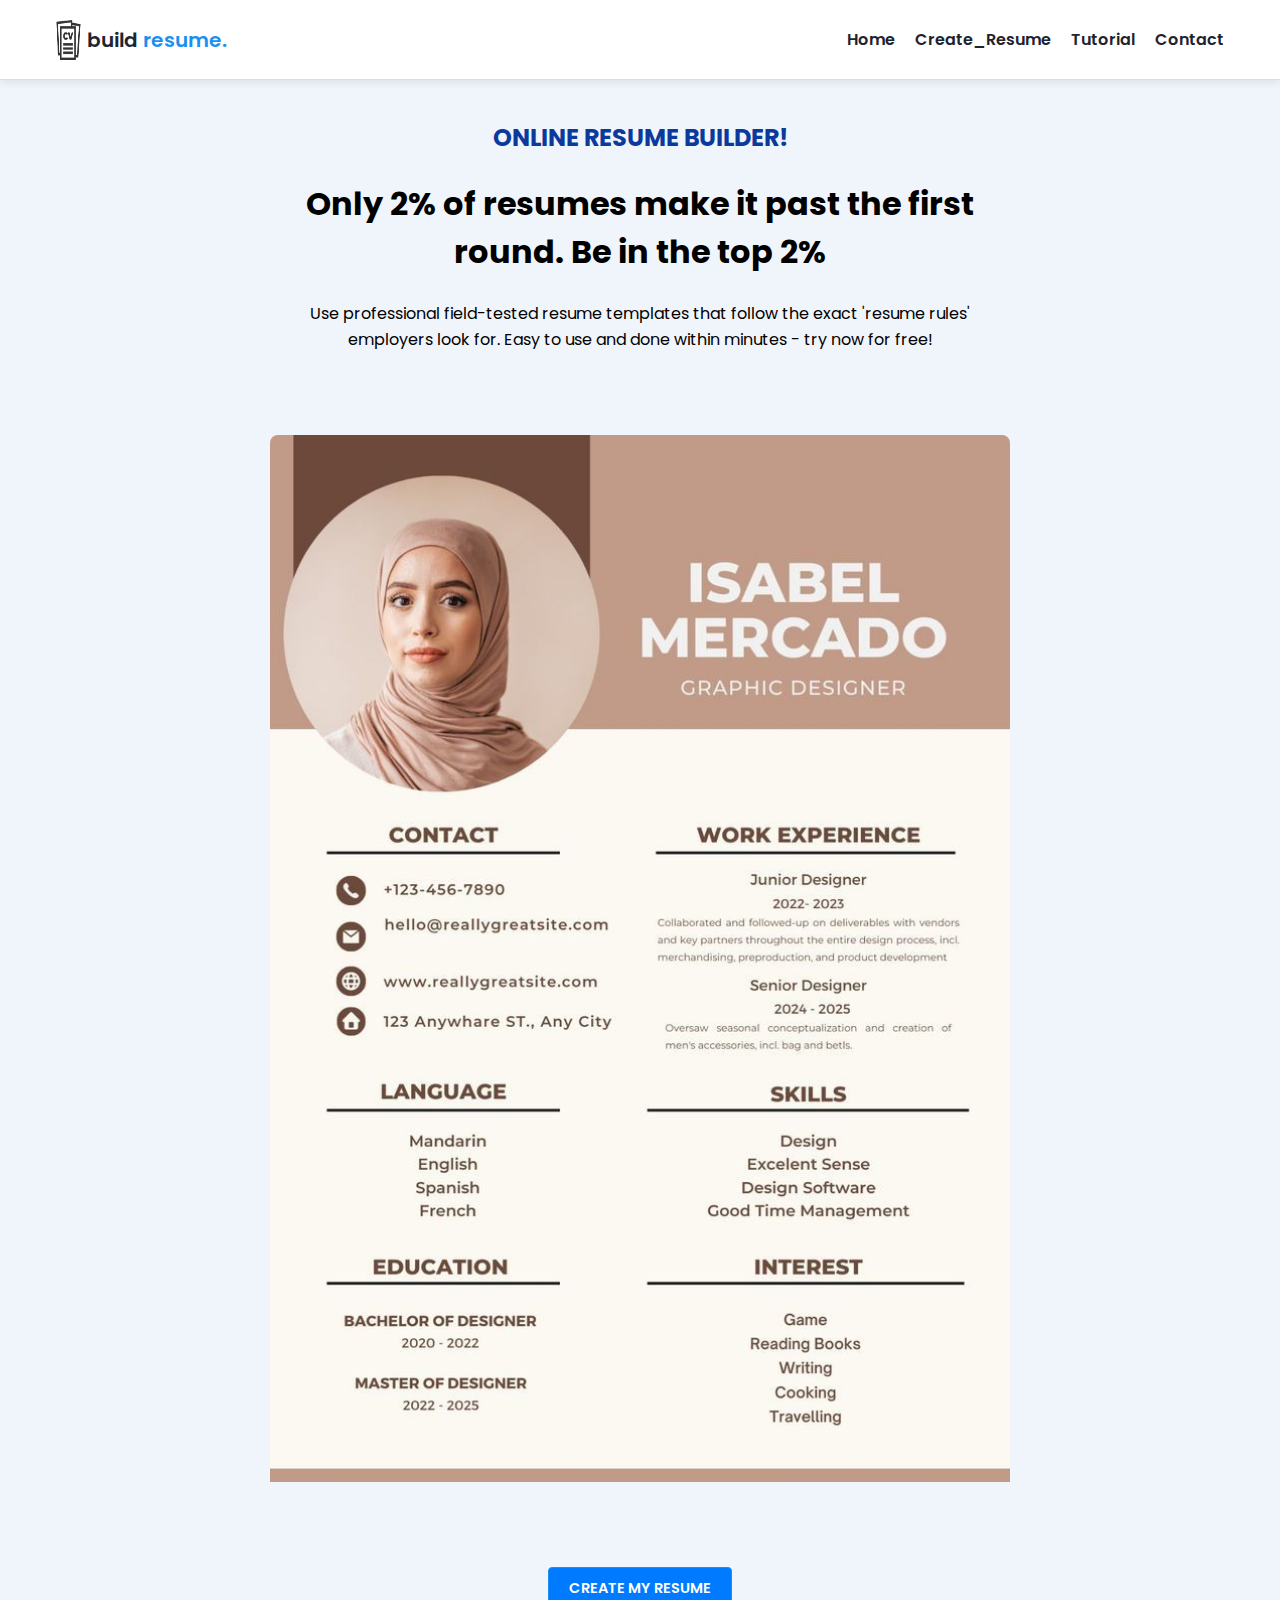
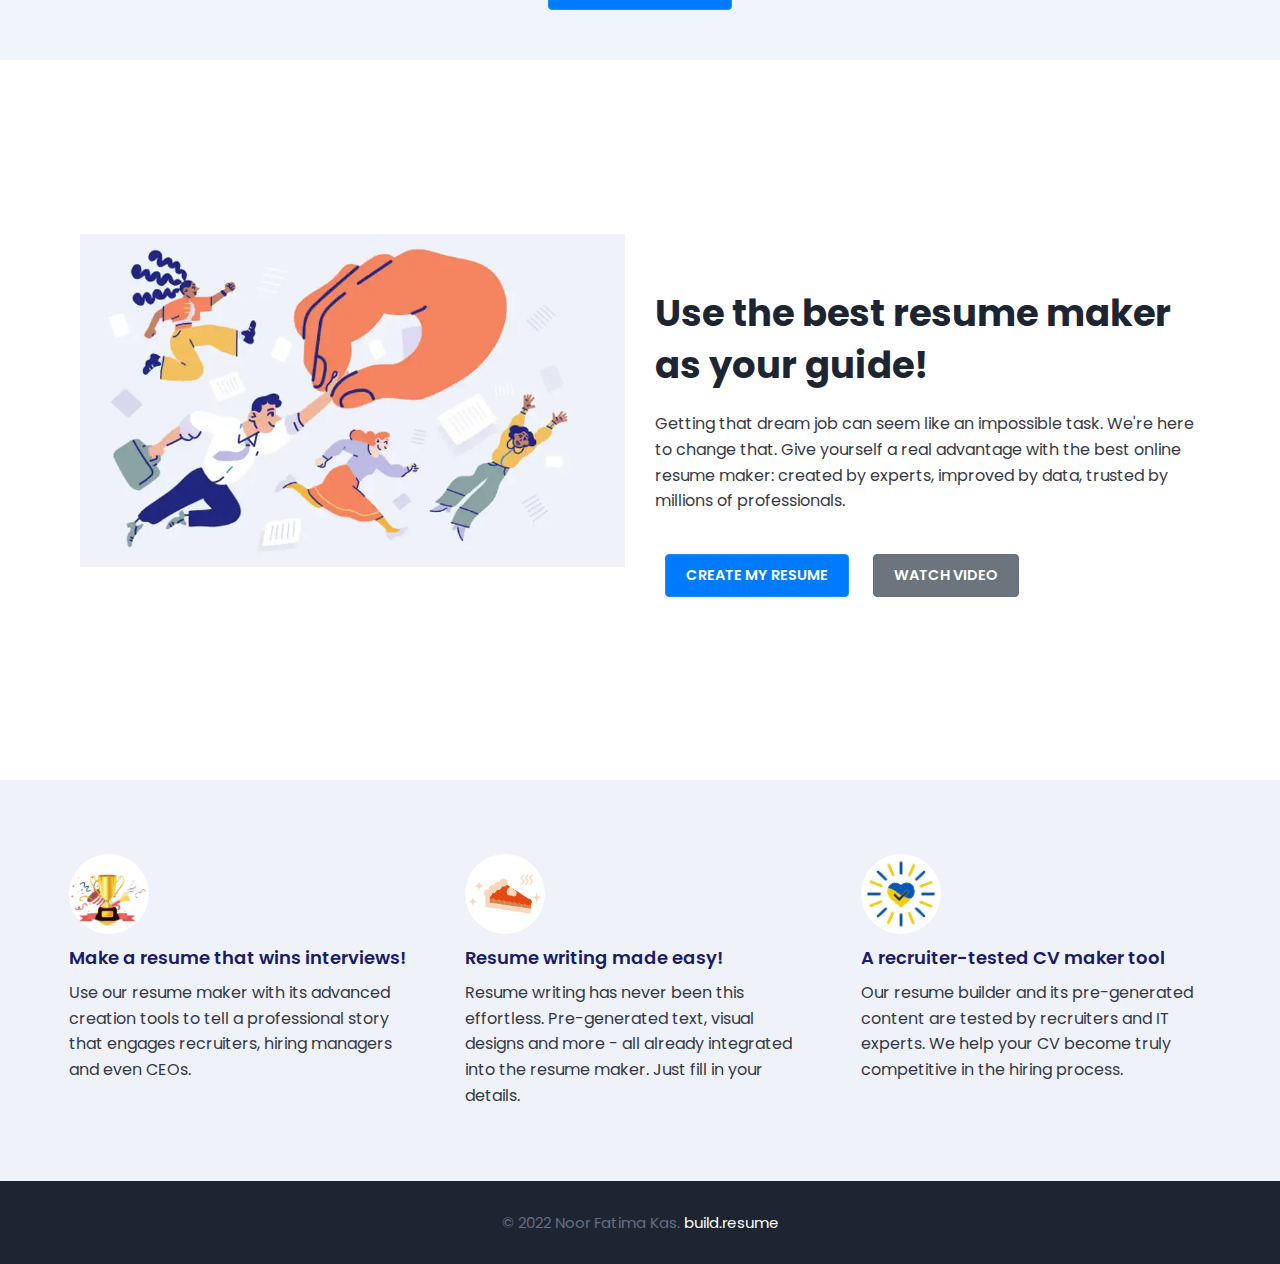
<file: index.html>
<!DOCTYPE html>
<html lang="en">

<head>
    <meta charset="utf-8">
    <meta http-equiv="X-UA-Compatible" content="IE=edge">
    <title>Home</title>
    <meta name="viewport" content="width=device-width, initial-scale=1">
    <link rel="stylesheet" href="main.css">
</head>

<body>
    <!-- Navbar Section -->
    <nav class="navbar">
        <div class="container navbar-content">
            <div class="brand-and-toggler">
                <a href="index.html" class="navbar-brand">
                    <img src="images/cv5.jpg" alt="Logo" class="navbar-brand-icon">
                    <span class="navbar-brand-text">build <span>resume.</span></span>
                </a>
                <button class="navbar-toggler-btn" id="navToggle">
                    <div class="bars">
                        <div class="bar"></div>
                        <div class="bar"></div>
                        <div class="bar"></div>
                    </div>
                </button>
            </div>
            <div class="nav-menu" id="navMenu">
                <a href="index.html">Home</a>
                <a href="resume.html">Create_Resume</a>
                <a href="tutorial.html">Tutorial</a>
                <a href="contact.html">Contact</a>
            </div>
        </div>
    </nav>

    <!-- Header Section -->
    <header class="header bg-bright" id="header">
        <div class="container">
            <div class="header-content text-center">
                <h2 style="color: #0c3a9c;">ONLINE RESUME BUILDER! </h2> <br>
                <h1>Only 2% of resumes make it past the first round. Be in the top 2%</h1> <br> 
                <p>Use professional field-tested resume templates that follow the exact 'resume rules' employers look for. Easy to use and done within minutes - try now for free!</p> <br>
                <img src="images/img5.jpg" alt="header image" class="header-image"> <br> <br> <br>
                <a href="resume.html" class="btn btn-primary text-uppercase">Create My Resume</a>
            </div>
        </div>
    </header>

    <!-- Section One -->
    <div class="section-one">
        <div class="container">
            <div class="section-one-content">
                <div class="section-one-l">
                    <img src="images/image2.webp" alt="Resume builder illustration">
                </div>
                <div class="section-one-r text-center">
                    <h2 class="lg-title">Use the best resume maker as your guide!</h2>
                    <p class="text">Getting that dream job can seem like an impossible task. We're here to change that. Give yourself a real advantage with the best online resume maker: created by experts, improved by data, trusted by millions of professionals.</p>
                    <div class="btn-group">
                        <a href="resume.html" class="btn btn-primary text-uppercase">Create My Resume</a>
                        <a href="tutorial.html" class="btn btn-secondary text-uppercase">Watch Video</a>
                    </div>
                </div>
            </div>
        </div>
    </div>

    <!-- Section Two -->
    <div class="section-two bg-bright">
        <div class="container">
            <div class="section-two-content">
                <div class="section-items">
                    <div class="section-item">
                        <div class="section-item-icon">
                            <img src="images/trophy3.jpg" alt="Trophy">
                        </div>
                        <h5 class="section-item-title">Make a resume that wins interviews!</h5>
                        <p class="text">Use our resume maker with its advanced creation tools to tell a professional story that engages recruiters, hiring managers and even CEOs.</p>
                    </div>
                    <div class="section-item">
                        <div class="section-item-icon">
                            <img src="images/cake.jpg" alt="Cake">
                        </div>
                        <h5 class="section-item-title">Resume writing made easy!</h5>
                        <p class="text">Resume writing has never been this effortless. Pre-generated text, visual designs and more - all already integrated into the resume maker. Just fill in your details.</p>
                    </div>
                    <div class="section-item">
                        <div class="section-item-icon">
                            <img src="images/tick.jpg" alt="Tick mark">
                        </div>
                        <h5 class="section-item-title">A recruiter-tested CV maker tool</h5>
                        <p class="text">Our resume builder and its pre-generated content are tested by recruiters and IT experts. We help your CV become truly competitive in the hiring process.</p>
                    </div>
                </div>
            </div>
        </div>
    </div>

    <!-- Footer -->
    <footer class="footer bg-dark">
        <div class="container">
            <div class="footer-content text-center">
                <p class="fs-15">&copy; 2022 Noor Fatima Kas. <span>build.resume</span></p>
            </div>
        </div>
    </footer>

    <!-- Toggle Script -->
    <script>
        const navToggle = document.getElementById('navToggle');
        const navMenu = document.getElementById('navMenu');

        navToggle.addEventListener('click', () => {
            navMenu.classList.toggle('open');
        });
    </script>
</body>

</html>
</file>
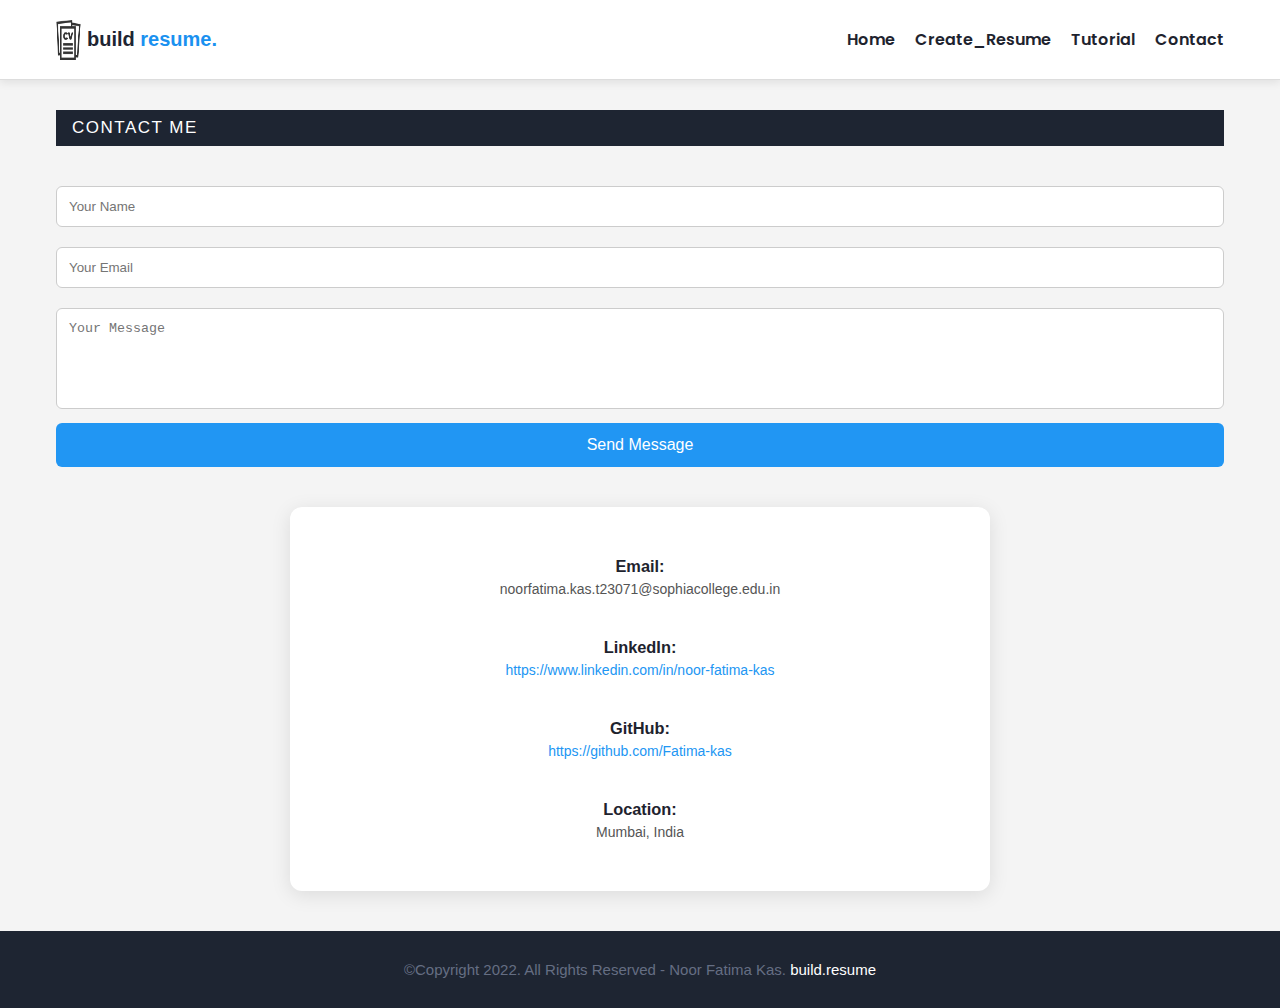
<file: contact.html>
<!DOCTYPE html>
<html lang="en">

<head>
    <meta charset="utf-8">
    <meta http-equiv="X-UA-Compatible" content="IE=edge">
    <title>Contact Page</title>
    <meta name="description" content="">
    <meta name="viewport" content="width=device-width, initial-scale=1">
    <!-- custom css -->
    <link rel="stylesheet" href="main.css">

    <style>
        * {
            box-sizing: border-box;
            margin: 0;
            padding: 0;
        }

        title {
            color: #fff;
            background-color: #1E232E;
            font-family: 'Segoe UI', Tahoma, Geneva, Verdana, sans-serif;
        }

        body {
            font-family: 'Segoe UI', Tahoma, Geneva, Verdana, sans-serif;
            background-color: #f4f4f4;
            margin: 0;
            padding: 0;
        }

        h2 {
            text-align: center;
            color: #333;
        }

        p {
            text-align: center;
            color: #555;
        }

        form input,
        form textarea {
            width: 100%;
            padding: 12px;
            margin: 10px 0;
            border: 1px solid #ccc;
            border-radius: 6px;
            box-sizing: border-box;
        }

        form button {
            border-color: #333;
            background-color: #2196F3;
            color: white;
            padding: 12px;
            border: 1px solid transparent;
            border-radius: 6px;
            cursor: pointer;
            width: 100%;
            font-size: 16px;
        }

        form button:hover {
            background-color: transparent;
            border-color: #333;
            color: black;
            background-color: #fff;
        }

        .info {
            margin-top: 20px;
            font-size: 14px;
            color: #555;
            text-align: center;
        }

        .modal {
            display: none;
            /* Hidden by default */
            position: fixed;
            z-index: 9999;
            left: 0;
            top: 0;
            width: 100vw;
            height: 100vh;
            overflow: auto;
            background-color: rgba(0, 0, 0, 0.6);
            justify-content: center;
            align-items: center;
        }

        .modal-content {
            background-color: #fff;
            padding: 30px;
            border-radius: 12px;
            text-align: center;
            width: 90%;
            max-width: 400px;
            box-shadow: 0 0 20px rgba(0, 0, 0, 0.3);
        }

        .modal-content h2 {
            color: #1E232E;
            margin-bottom: 10px;
        }

        .modal-content button {
            margin-top: 20px;
            padding: 10px 20px;
            background-color: #2196F3;
            color: #fff;
            border: none;
            border-radius: 6px;
            cursor: pointer;
        }

        .modal-content button:hover {
            background-color: #1976D2;
        }

        .info-container {
            max-width: 700px;
            margin: 40px auto;
            padding: 30px;
            background-color: #ffffff;
            border-radius: 12px;
            box-shadow: 0 4px 20px rgba(0, 0, 0, 0.1);
        }

        .info-container .info h3 {
            color: #1E232E;
            margin-top: 20px;
        }

        .info-container .info p {
            margin: 5px 0;
            color: #555;
            word-break: break-word;
        }

        .info-container .info a {
            color: #2196F3;
            text-decoration: none;
        }
    </style>
</head>

<body>

    <nav class="navbar">
        <div class="container navbar-content">
            <div class="brand-and-toggler">
                <a href="index.html" class="navbar-brand">
                    <img src="images/cv5.jpg" alt="Logo" class="navbar-brand-icon">
                    <span class="navbar-brand-text">build <span>resume.</span></span>
                </a>
                <button class="navbar-toggler-btn" id="navToggle">
                    <div class="bars">
                        <div class="bar"></div>
                        <div class="bar"></div>
                        <div class="bar"></div>
                    </div>
                </button>
            </div>
            <div class="nav-menu" id="navMenu">
                <a href="index.html">Home</a>
                <a href="resume.html">Create_Resume</a>
                <a href="tutorial.html">Tutorial</a>
                <a href="contact.html">Contact</a>
            </div>
        </div>
    </nav>

    <div class="container">
        <div class="about-cnt">
            <form action="submit" class="cv-form" id="cv-form">
                <div class="cv-form-blk">
                    <div class="cv-form-row-title">
                        <h3>contact me</h3>
                    </div>
                </div>
            </form>
        </div>
        <form name="submit-to-google-sheet">
            <input type="text" name="name" placeholder="Your Name" required>
            <input type="email" name="_replyto" placeholder="Your Email" required>
            <textarea name="message" rows="5" placeholder="Your Message" required></textarea>
            <button type="submit">Send Message</button>
        </form>

        <!-- Fullscreen Modal -->
        <div id="successModal" class="modal">
            <div class="modal-content">
                <h2>Message Sent!</h2>
                <p>Thank you for reaching out. I'll get back to you soon.</p>
                <button onclick="closeModal()">OK</button>
            </div>
        </div>

        <div class="info-container">
            <div class="info">
                <h3>Email: </h3>
                <p>noorfatima.kas.t23071@sophiacollege.edu.in</p> <br>
                <h3>LinkedIn: </h3>
                <p><a href="https://linkedin.com/in/noor-fatima-kas"
                        target="_blank">https://www.linkedin.com/in/noor-fatima-kas</a></p> <br>
                <h3>GitHub: </h3>
                <p><a href="https://github.com/Fatima-kas" target="_blank">https://github.com/Fatima-kas</a></p> <br>
                <h3>Location: </h3>
                <p> Mumbai, India</p> <br>
            </div>
        </div>

    </div>

    <div id="loaderModal" class="modal">
        <div class="modal-content">
            <h2>Sending...</h2>
            <p>Please wait while we send your message.</p>
        </div>
    </div>

    <footer class="footer bg-dark">
        <div class="container">
            <div class="footer-content text-center">
                <p class="fs-15">&copy;Copyright 2022. All Rights Reserved - Noor Fatima Kas. <span>build.resume</span>
                </p>
            </div>
        </div>
    </footer>

    <!-- Toggle Script -->
    <script>
        const navToggle = document.getElementById('navToggle');
        const navMenu = document.getElementById('navMenu');

        navToggle.addEventListener('click', () => {
            navMenu.classList.toggle('open');
        });
    </script>
    
    <script>
        function showLoader() {
            document.getElementById("loaderModal").style.display = "flex";
        }
        function hideLoader() {
            document.getElementById("loaderModal").style.display = "none";
        }

        document.addEventListener("DOMContentLoaded", function () {
            const form = document.forms['submit-to-google-sheet'];
            const scriptURL = 'https://script.google.com/macros/s/AKfycbyU0iUZ1h2Gtlv9_DIPIEOyOwuenpCEHByuRtF-UKGsiM7difWbxt-6ERWZc7nEhmtdNg/exec';

            form.addEventListener('submit', e => {
                e.preventDefault();
                showLoader(); // show immediately

                fetch(scriptURL, { method: 'POST', body: new FormData(form) })
                    .then(response => {
                        hideLoader();
                        showModal();
                        form.reset();
                    })
                    .catch(error => {
                        hideLoader();
                        console.error('Error!', error.message);
                    });
            });

            function showModal() {
                document.getElementById("successModal").style.display = "flex";
            }

            window.closeModal = function () {
                document.getElementById("successModal").style.display = "none";
            };
        });

    </script>

</body>

</html>
</file>
<file: main.css>
@import url('https://fonts.googleapis.com/css2?family=Manrope:wght@200;300;400;500;600;700;800&family=Poppins:ital,wght@0,100;0,200;0,300;0,400;0,500;0,600;0,700;0,800;0,900;1,100;1,200;1,300;1,400;1,500;1,600;1,700;1,800;1,900&display=swap');

:root {
    --clr-blue: #1A91F0;
    --clr-blue-mid: #1170CD;
    --clr-blue-dark: #1A1C6A;
    --clr-white: #fff;
    --clr-bright: #EFF2F9;
    --clr-dark: #1e2532;
    --clr-black: #000;
    --clr-grey: #656e83;
    --clr-green: #084C41;
    --font-poppins: 'Poppins', sans-serif;
    --font-manrope: 'Manrope', sans-serif;
    ;
    --transition: all 300ms ease-in-out;
}

* {
    padding: 0;
    margin: 0;
    box-sizing: border-box;
}

html {
    font-size: 10px;
}

body {
    font-size: 1.6rem;
    font-family: var(--font-poppins);
}

button {
    border: none;
    background-color: transparent;
    outline: 0;
    cursor: pointer;
    font-family: inherit;
}

img {
    width: 100%;
    display: block;
}

a {
    text-decoration: none;
}

/* fonts */
.font-poppins {
    font-family: var(--font-poppins);
}

.font-manrope {
    font-family: var(--font-manrope);
}

/* text colors */
.text-blue {
    color: var(--clr-blue);
}

.text-blue-mid {
    color: var(--clr-blue-mid);
}

.text-blue-dark {
    color: var(--clr-blue-dark);
}

.text-bright {
    color: var(--clr-bright);
}

.text-dark {
    color: var(--clr-dark);
}

.text-grey {
    color: var(--clr-grey);
}

.text-white {
    color: var(--clr-white);
}

/* backgrounds */
.bg-blue {
    background-color: var(--clr-blue);
}

.bg-blue-mid {
    background-color: var(--clr-blue-mid);
}

.bg-blue-dark {
    background-color: var(--clr-blue-dark);
}

.bg-bright {
    background-color: var(--clr-bright);
}

.bg-dark {
    background-color: var(--clr-dark);
}

.bg-grey {
    background-color: var(--clr-grey);
}

.bg-white {
    background-color: var(--clr-white);
}

.bg-black {
    background-color: var(--clr-black);
}

.bg-green {
    background-color: var(--clr-green);
}

.text-center {
    text-align: center;
}

.text-left {
    text-align: left;
}

.text-right {
    text-align: right;
}

.text-uppercase {
    text-transform: uppercase;
}

.text-lowercase {
    text-transform: lowercase;
}

.text-capitalize {
    text-transform: capitalize;
}

.text {
    color: var(--clr-dark);
    opacity: 0.9;
    margin: 2rem 0;
    line-height: 1.6;
}

.fw-2 {
    font-weight: 200;
}

.fw-3 {
    font-weight: 300;
}

.fw-4 {
    font-weight: 400;
}

.fw-5 {
    font-weight: 500;
}

.fw-6 {
    font-weight: 600;
}

.fw-7 {
    font-weight: 700;
}

.fw-8 {
    font-weight: 800;
}

.fs-13 {
    font-size: 13px;
}

.fs-14 {
    font-size: 14px;
}

.fs-15 {
    font-size: 15px;
}

.fs-16 {
    font-size: 16px;
}

.fs-17 {
    font-size: 17px;
}

.fs-18 {
    font-size: 18px;
}

.fs-19 {
    font-size: 19px;
}

.fs-20 {
    font-size: 20px;
}

.fs-21 {
    font-size: 21px;
}

.fs-22 {
    font-size: 22px;
}

.fs-23 {
    font-size: 23px;
}

.fs-24 {
    font-size: 24px;
}

.fs-25 {
    font-size: 25px;
}

.ls-1 {
    letter-spacing: 1px;
}

.ls-2 {
    letter-spacing: 2px;
}

.container {
    max-width: 1200px;
    margin: 0 auto;
    padding: 0 1.6rem;
}

/* bars button */
.bars {
    display: flex;
    flex-direction: column;
    justify-content: space-between;
    height: 16.5px;
    width: 25px;
}

.bars .bar {
    width: 100%;
    height: 2px;
    background-color: var(--clr-blue);
    transition: var(--transition);
}

.bars:hover .bar {
    background-color: var(--clr-dark);
}

/* buttons */
.btn {
    font-size: 14.5px;
    font-weight: 600;
    padding: 1.4rem 1.6rem;
    border-radius: 4px;
    display: inline-block;
}

.btn-primary {
    background-color: var(--clr-blue);
    color: var(--clr-white);
    border: 1px solid var(--clr-blue);
    transition: var(--transition);
}

.btn-primary:hover {
    background-color: transparent;
    color: var(--clr-dark);
    border-color: var(--clr-grey);
}

.btn-secondary {
    background-color: transparent;
    color: var(--clr-dark);
    border: 1px solid var(--clr-grey);
    transition: var(--transition);
}

.btn-secondary:hover {
    background-color: var(--clr-blue);
    color: var(--clr-white);
    border-color: var(--clr-blue);
}

.btn-group button:first-child,
.btn-group a:first-child {
    margin-right: 1rem !important;
}

/* navbar part */
.navbar {
    background: #fff;
    border-bottom: 1px solid #ddd;
    padding: 10px 20px;
    position: relative;
    z-index: 10;
    height: 80px;
    display: flex;
    align-items: center;
    box-shadow: rgba(0, 0, 0, 0.08) 0px 3px 8px;
}

.navbar-content {
    display: flex;
    justify-content: space-between;
    align-items: center;
    max-width: 1200px;
    margin: auto;
}

.navbar .container {
    width: 100%;
}

.navbar-brand {
    display: flex;
    align-items: center;
    justify-content: flex-start;
    font-size: 1.8rem;
}

.navbar-brand-text {

    font-size: 20px;
    color: var(--clr-dark);
    font-weight: 600;
}

.navbar-brand-text span {
    color: var(--clr-blue);
}

.navbar-brand-icon {
    height: 40px;
    margin-right: 10px;
    width: 25px;
    margin-right: 6px;
    opacity: 0.8;
}

.brand-and-toggler {
    width: 100%;
    display: flex;
    align-items: center;
    justify-content: space-between;
}

.navbar-toggler-btn {
    display: none;
    background: none;
    border: none;
    cursor: pointer;
}

.bars {
    display: flex;
    flex-direction: column;
    justify-content: space-between;
    height: 18px;
    width: 25px;
}

.bars .bar {
    color: var(--clr-bright);
    width: 100%;
    height: 3px;
    background-color: var(--clr-dark);
    margin: 2px 0;
}


.nav-menu {
    display: flex;
    gap: 20px;
}

.nav-menu a {
    font-family: var(--font-poppins);
    font-weight: 600;
    color: #1E232E;
}

/* Responsive Navbar */
@media (max-width: 768px) {
    .navbar-content {
        flex-direction: column;
        align-items: flex-start;
    }

    .navbar-toggler-btn {
        display: block;
    }

    .nav-menu {

        position: relative;
        top: 0;
        left: 0;
        right: 0;
        background: white;
        flex-direction: column;
        align-items: flex-start;
        display: none;
        padding: 10px 0;
        width: 100%;
        border-top: 1px solid #ddd;
    }

    .nav-menu.open {
        background-color: #1E232E;
        display: flex;
    }

    .nav-menu a {
        color: #fff;
        padding: 10px 20px;
        width: 100%;
    }
}

.header {
    padding: 40px 20px;
    background: #f0f4fb;
    min-height: calc(100vh - 80px);
    display: flex;
    flex-direction: column;
    align-items: center;
    justify-content: center;
}

.header-content {
    max-width: 740px;
    margin-right: auto;
    margin-left: auto;
}

.header-content img {
    max-width: 760px;
    border-top-right-radius: 8px;
    border-top-left-radius: 8px;
    margin-top: 3.2rem;
}

.lg-title {
    margin: 1.4rem 0;
    font-size: 37px;
    line-height: 1.4;
    color: var(--clr-dark);
}

.header-content p {
    margin-bottom: 2.6rem;
    line-height: 1.6;
}

.btn {
    display: inline-block;
    padding: 10px 20px;
    border-radius: 4px;
    margin: 10px;
}

.btn-primary {
    background: #007BFF;
    color: white;
}

.btn-secondary {
    background: #6c757d;
    color: white;
}

.header-image {
    margin-top: 20px;
}

/* section one */
.section-one {
    padding: 64px 0;
    min-height: 80vh;
    display: flex;
    align-items: center;
}

.section-one-l img {
    max-width: 545px;
    margin-right: auto;
    margin-left: auto;
}

.section-one-r {
    margin-top: 4rem;
}

.section-one .btn-group {
    margin-top: 2rem;
}

.section-one-r {
    max-width: 545px;
    margin-right: auto;
    margin-left: auto;
}

.section-one-r .btn-group {
    margin-top: 3rem;
}

/* section two */
.section-two {
    padding: 64px 0;
}

.section-two .section-items {
    display: grid;
    gap: 2rem;
}

.section-two .section-item {
    max-width: 350px;
    text-align: center;
    margin-right: auto;
    margin-left: auto;
}

.section-two .section-item-icon {
    margin: 1rem 0;
}

.section-two .section-item-icon img {
    transform: rotate3d(0, 0, 1, 360deg);
    transition: transform 0.3s ease-in-out;
    border-radius: 100%;
    width: 80px;
    margin-right: auto;
    margin-left: auto;
}

.section-two .section-item-title {
    color: var(--clr-blue-dark);
    font-size: 1.8rem;
    font-weight: 600;
}

.section-two .text {
    margin: 0.9rem 0;
}

/* footer */
.footer {
    padding: 3rem 0;
}

.footer-content p {
    color: var(--clr-grey);
}

.footer-content p span {
    color: var(--clr-white);
}

/* media queries */
@media screen and (min-width: 768px) {
    .section-two .section-items {
        grid-template-columns: repeat(2, 1fr);
    }
}

@media screen and (min-width: 992px) {
    .section-one-content {
        display: grid;
        grid-template-columns: repeat(2, 1fr);
        column-gap: 3rem;
    }

    .section-one-r {
        text-align: left;
    }

    .section-two .section-items {
        grid-template-columns: repeat(3, 1fr);
    }

    .section-two .section-item {
        text-align: left;
    }

    .section-two .section-item-icon img {
        margin-left: 0;
    }
}



/* resume page */
#about-sc {
    padding: 64px 0;
}

.cv-form-row-title {
    background-color: var(--clr-dark);
    padding: 0.8rem 1.6rem;
    margin-bottom: 2rem;
}

.cv-form-row-title h3 {
    color: var(--clr-white);
    font-weight: 500;
    text-transform: uppercase;
    letter-spacing: 1.5px;
    font-size: 1.7rem;
}

.cv-form-blk {
    margin: 3rem 0;
}

.cv-form-row {
    padding: 3rem 2rem 0 2rem;
    border: 1px solid rgba(0, 0, 0, 0.08);
    margin-bottom: 1rem;
    position: relative;
}

textarea {
    resize: none;
}

.form-elem {
    margin-bottom: 3rem;
    position: relative;
}

.form-label {
    display: block;
    font-weight: 600;
    font-size: 14px;
    color: var(--clr-dark);
    margin-bottom: 0.5rem;
}

.form-control {
    border-radius: none;
    border: 1px solid rgba(0, 0, 0, 0.1);
    font-size: 14px;
    padding: 0.8rem 1.6rem;
    font-family: inherit;
    width: 100%;
    outline: 0;
    transition: var(--transition);
}

.form-control:focus {
    border-color: rgba(0, 0, 0, 0.3);
}

.form-text {
    color: #ca0b00;
    font-size: 12px;
    position: absolute;
    letter-spacing: 0.5px;
    top: calc(100% + 2px);
    left: 0;
    width: 100%;
}

.cols-3,
.cols-2 {
    display: grid;
}

.repeater-add-btn {
    width: 25px;
    height: 25px;
    background-color: var(--clr-blue-mid);
    font-size: 1.6rem;
    color: var(--clr-white);
    margin: 1rem 0;
}

.repeater-remove-btn {
    position: absolute;
    top: 10px;
    right: 10px;
    z-index: 999;
    width: 25px;
    height: 25px;
    border-radius: 50%;
    background-color: #ca0b00;
    color: var(--clr-white);
    font-size: 1.6rem;
}

/* preview section */
.preview-cnt {
    border-radius: 5px;
    display: grid;
    grid-template-columns: 32% auto;
    box-shadow: rgba(149, 157, 165, 0.2) 0px 8px 24px;
    overflow: hidden;
}

.preview-cnt-l {
    padding: 3rem 3rem 2rem 3rem;
}

.preview-cnt-r {
    padding: 3rem 3rem 3rem 4rem;
}

.preview-cnt-l .preview-blk:nth-child(1) {
    text-align: center;
}

.preview-image {
    width: 120px;
    height: 120px;
    border-radius: 50%;
    overflow: hidden;
    margin-right: auto;
    margin-left: auto;
}

.preview-image img {
    width: 100%;
    height: 100%;
    object-fit: cover;
}

.preview-item-name {
    font-size: 2.4rem;
    font-weight: 600;
    margin: 1.8rem 0;
    position: relative;
}

.preview-item-name::after {
    position: absolute;
    content: "";
    bottom: -10px;
    width: 50px;
    height: 1.5px;
    background-color: rgba(255, 255, 255, 0.5);
    left: 50%;
    transform: translateX(-50%);
}

.preview-blk {
    padding: 1rem 0;
    margin-bottom: 1rem;
}

.preview-blk-title h3 {
    text-transform: uppercase;
    letter-spacing: 0.5px;
    border-bottom: 0.5px solid rgba(0, 0, 0, 0.08);
    padding-bottom: 0.5rem;
}

.preview-blk-title {
    margin-bottom: 1rem;
}

.preview-blk-list .preview-item {
    font-size: 1.5rem;
    margin-bottom: 0.2rem;
    opacity: 0.95;
}

.preview-cnt-r .preview-blk-title {
    color: var(--clr-dark);
}

.preview-cnt-r .preview-blk-list .preview-item {
    margin-top: 1.8rem;
}

.achievements-items.preview-blk-list .preview-item span:first-child,
.educations-items.preview-blk-list .preview-item span:first-child,
.experiences-items.preview-blk-list .preview-item span:first-child {
    display: block;
    font-weight: 600;
    margin-bottom: 1rem;
    background-color: rgba(0, 0, 0, 0.03);
}

.educations-items.preview-blk-list .preview-item span:nth-child(2),
.experiences-items.preview-blk-list .preview-item span:nth-child(2) {
    font-weight: 600;
    margin-right: 1rem;
}

.educations-items.preview-blk-list .preview-item span:nth-child(3),
.experiences-items.preview-blk-list .preview-item span:nth-child(3) {
    font-style: italic;
    margin-right: 1rem;
}

.educations-items.preview-blk-list .preview-item span:nth-child(4),
.educations-items.preview-blk-list .preview-item span:nth-child(5),
.experiences-items.preview-blk-list .preview-item span:nth-child(4),
.experiences-items.preview-blk-list .preview-item span:nth-child(5) {
    margin-right: 1rem;
    background-color: var(--clr-green);
    color: var(--clr-white);
    padding: 0 1rem;
    border-radius: 0.6rem;
}

.educations-items.preview-blk-list .preview-item span:nth-child(6),
.experiences-items.preview-blk-list .preview-item span:nth-child(6) {
    font-size: 13.5px;
    display: block;
    opacity: 0.8;
    margin-top: 1rem;
}

.projects-items.preview-blk-list .preview-item span {
    display: block;
}

@media screen and (min-width: 768px) {
    .cols-3 {
        grid-template-columns: repeat(3, 1fr);
        column-gap: 2rem;
    }

    .cols-2 {
        grid-template-columns: repeat(2, 1fr);
        column-gap: 2rem;
    }
}

@media screen and (min-width: 992px) {
    .cv-form-row {
        padding: 3rem 3rem 0rem 3rem;
    }

    .cols-3 {
        grid-template-columns: repeat(3, 1fr);
    }
}

.print-btn-sc {
    margin: 2rem 0 6rem 0;
}

/* print section */
@media print {
    body * {
        visibility: hidden;
    }

    .non_print_area {
        display: none;
    }

    .print_area,
    .print_area * {
        visibility: visible;
    }

    .print_area {
        width: 100%;
        position: absolute;
        left: 0;
        top: 0;
        overflow: hidden;
    }
}
</file>
